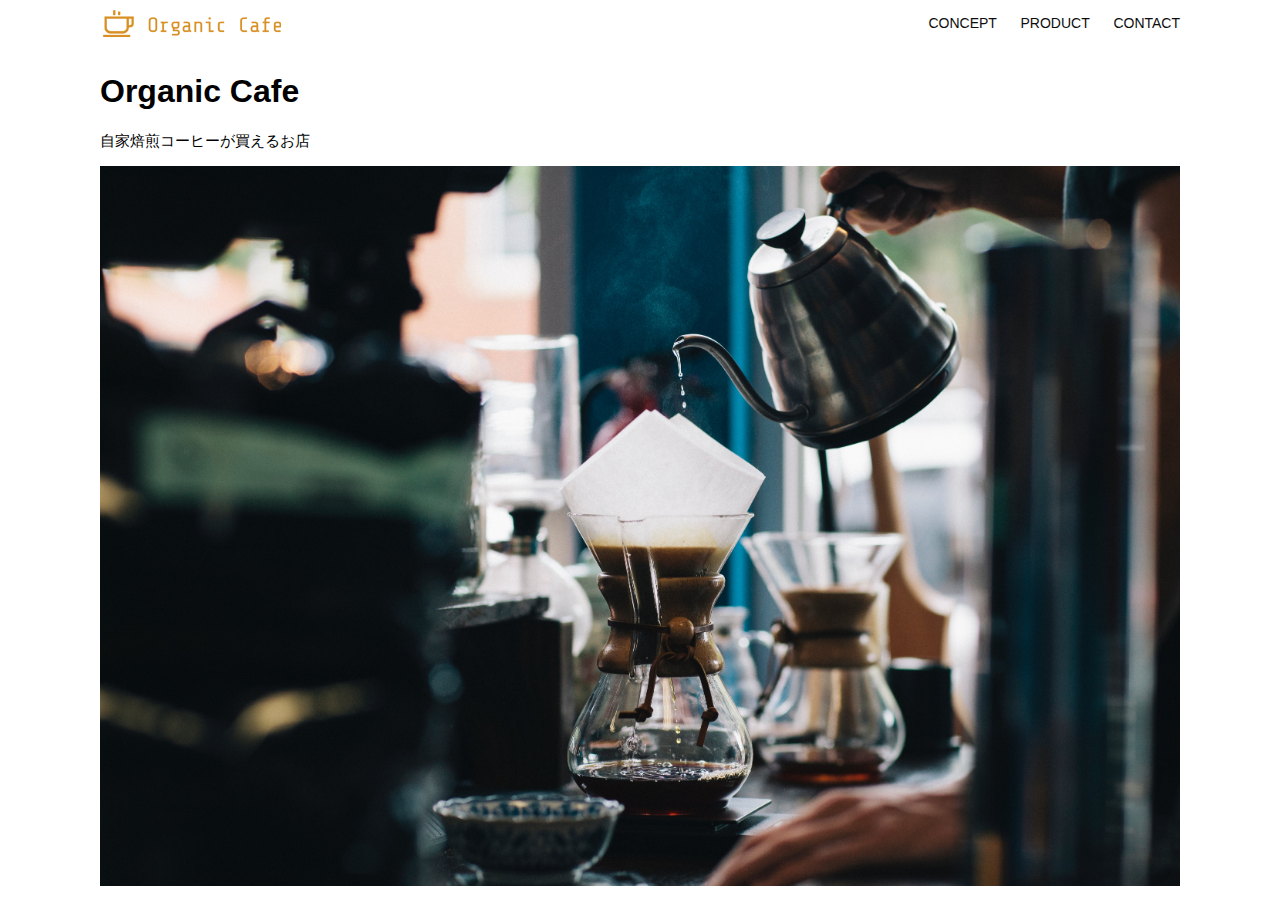
<file: hitm-css-kadai_013/index.html>
<!DOCTYPE html>
<html>
  <head>
    <title>Organic Cafe</title>
    <meta charset="UTF-8" />
    <meta name="description" content="自家焙煎のコーヒーがお家で楽しめるOrganic Cafe"/>
    <meta name="viewport" content="width=device-width, initial-scale=1.0" />
    <link rel="stylesheet" href="style.css" />
  </head>
  <body>
    <!-- ヘッダー -->
    <header>
      <!-- ロゴ -->
      <a href="index.html" id="logo"><img src="images/logo.png" alt="トップページに戻る"/></a>

      <!-- PC用ナビゲーション -->
      <nav id="nav-pc">
        <a href="index.html#concept">CONCEPT</a>
        <a href="index.html#product">PRODUCT</a>
        <a href="index.html#contact">CONTACT</a>
      </nav>

       <!-- スマホ向けハンバーガーメニュー画像 -->
    <img id="menu-sp" src="images/button-menu.png" alt="ナビゲーションを開く" onclick="document.getElementById('nav-sp').style.display = 'block'">

    </header>

     <!-- スマホ用ナビゲーション -->
     <nav id="nav-sp">
           <img id="close" src="images/button-close.png" alt="ナビゲーションを閉じる" onclick="document.getElementById('nav-sp').style.display = 'none'">
           <a id="logo-sp" href="index.html" onclick="document.getElementById('nav-sp').style.display = 'none'">
             <img src="images/logo-sp.png" alt="トップページに戻る">
           </a>

           <a class="menu" href="index.html#concept" onclick="document.getElementById('nav-sp').style.display = 'none'">CONCEPT</a>
         
           <a class="menu" href="index.html#product" onclick="document.getElementById('nav-sp').style.display = 'none'">PRODUCT</a>
         
          <a class="menu" href="index.html#contact" onclick="document.getElementById('nav-sp').style.display = 'none'">CONTACT</a>
         
     </nav>

    <main>
      <article>
        <!-- メインビジュアル -->
        <section id="main-visual">
          <div id="main-message">
            <h1>Organic Cafe</h1>
            <p>自家焙煎コーヒーが買えるお店</p>
          </div>
          <img src="images/main-image.jpg" alt="コーヒーをハンドドリップで淹れる画像"/>
        </section>
      </article>
    </main>
  </body>
</html>
</file>
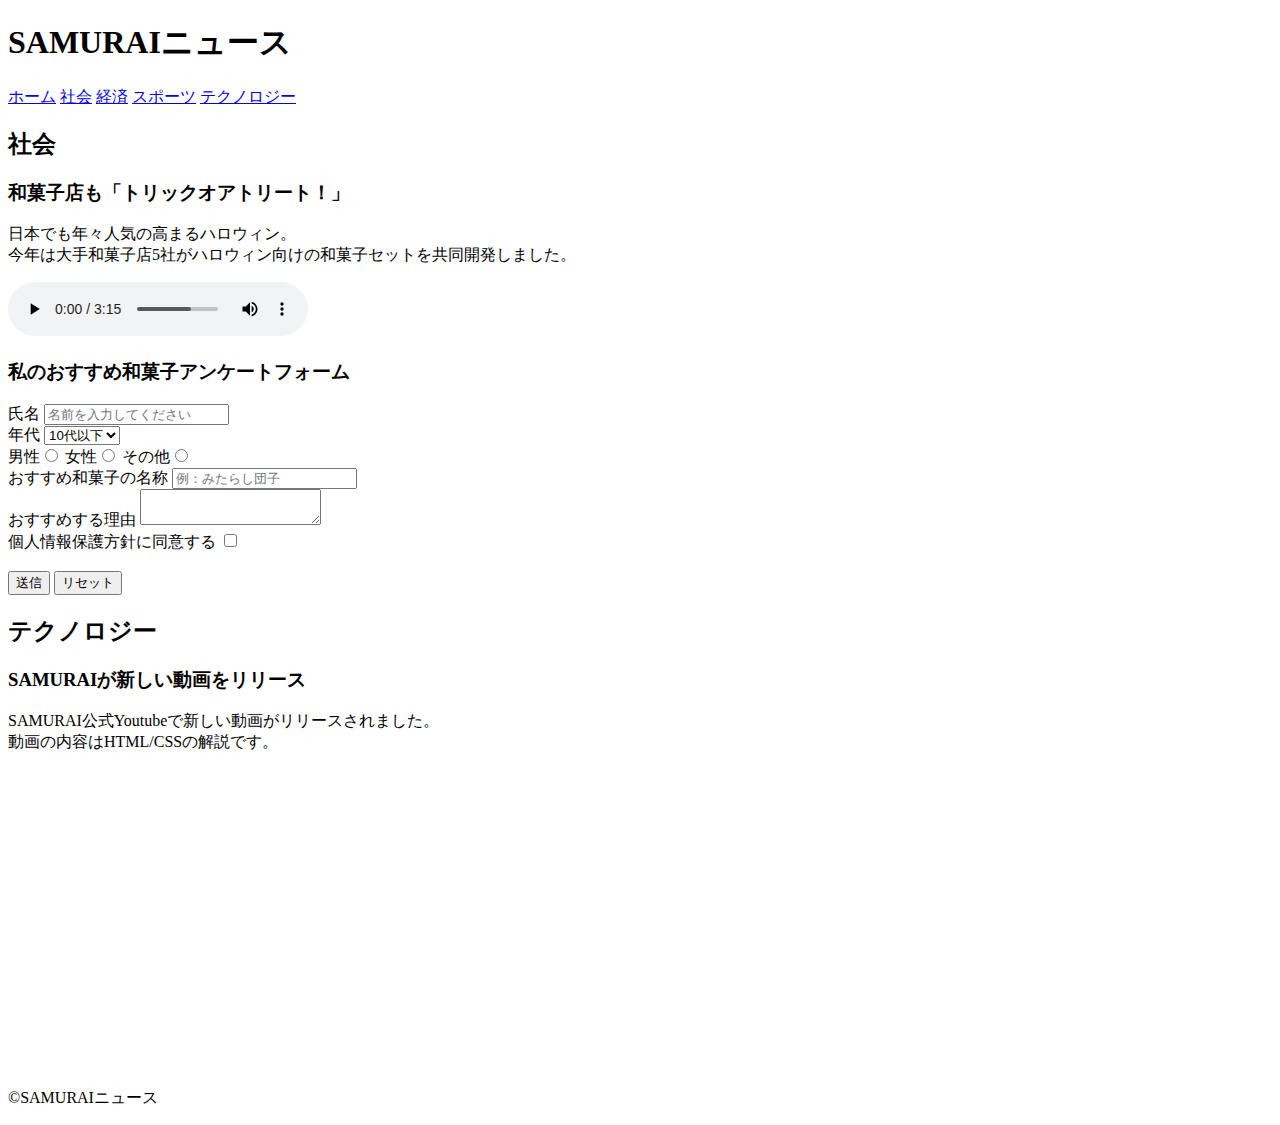
<file: kadai_008/kadai_008.html>
<!DOCTYPE html>
<html>
<head>
  <title>8章課題</title>
  <meta name="description" content="このページは8章の課題です。">
  <meta charset="UTF-8">
</head>
<body>
  <header>
    <h1>SAMURAIニュース</h1>
    <nav>
      <a href="layout.html">ホーム</a>
      <a href="https://www.sejuku.net/">社会</a>
      <a href="https://www.sejuku.net/">経済</a>
      <a href="https://www.sejuku.net/">スポーツ</a>
      <a href="https://www.sejuku.net/">テクノロジー</a>
    </nav>
  </header>
  <main>
    <article>
      <h2>社会</h2>
      <section>
        <h3>和菓子店も「トリックオアトリート！」</h3>
        <p>日本でも年々人気の高まるハロウィン。<br>
        今年は大手和菓子店5社がハロウィン向けの和菓子セットを共同開発しました。</p>
        <audio src="ichi.mp3" controls></audio>
       </section>
      <section>
        <h3>私のおすすめ和菓子アンケートフォーム</h3>
        <form>
          <label>氏名</label>
          <input type="text" placeholder="名前を入力してください">
          <br>

          <label>年代</label>
          <select>
            <option>10代以下</option>
            <option>20代</option>
            <option>30代</option>
            <option>40代以上</option>
          </select>
          <br>

          <label>男性</label><input type="radio" name="gender">
          <label>女性</label><input type="radio" name="gender">
          <label>その他</label><input type="radio" name="gender">
          <br>

           <label>おすすめ和菓子の名称</label>
           <input type="text" placeholder="例：みたらし団子">
           <br>

           <label>おすすめする理由</label>
           <textarea></textarea>
           <br>

           <label>個人情報保護方針に同意する</label>
           <input type="checkbox">
           <br>
           <br>

           <input type="submit" value="送信">
           <input type="reset" value="リセット">
        </form>
      </section>
    </article>
    <article>
      <h2>テクノロジー</h2>
      <section>
        <h3>SAMURAIが新しい動画をリリース</h3>
        <p>SAMURAI公式Youtubeで新しい動画がリリースされました。<br>
          動画の内容はHTML/CSSの解説です。
          <br>
      
          <iframe width="560" height="315"
          src="https://www.youtube.com/embed/2JLiGSUohEo?si=jkOXRo82fszuto1"
          title="Youtube video player"
          frameborder="0"
          allow="accelerometer; autoplay; clipboard-write; encrypted-media;
           gyroscope; picture-in-picture; web-share" referrerpolicy="strict-origin-when-cross-origin"
            allowfullscreen></iframe>

      </section>
    </article>
  </main>
  <footer>
    <p>&copy;SAMURAIニュース</p>
  </footer>
</body>
</html>
</file>
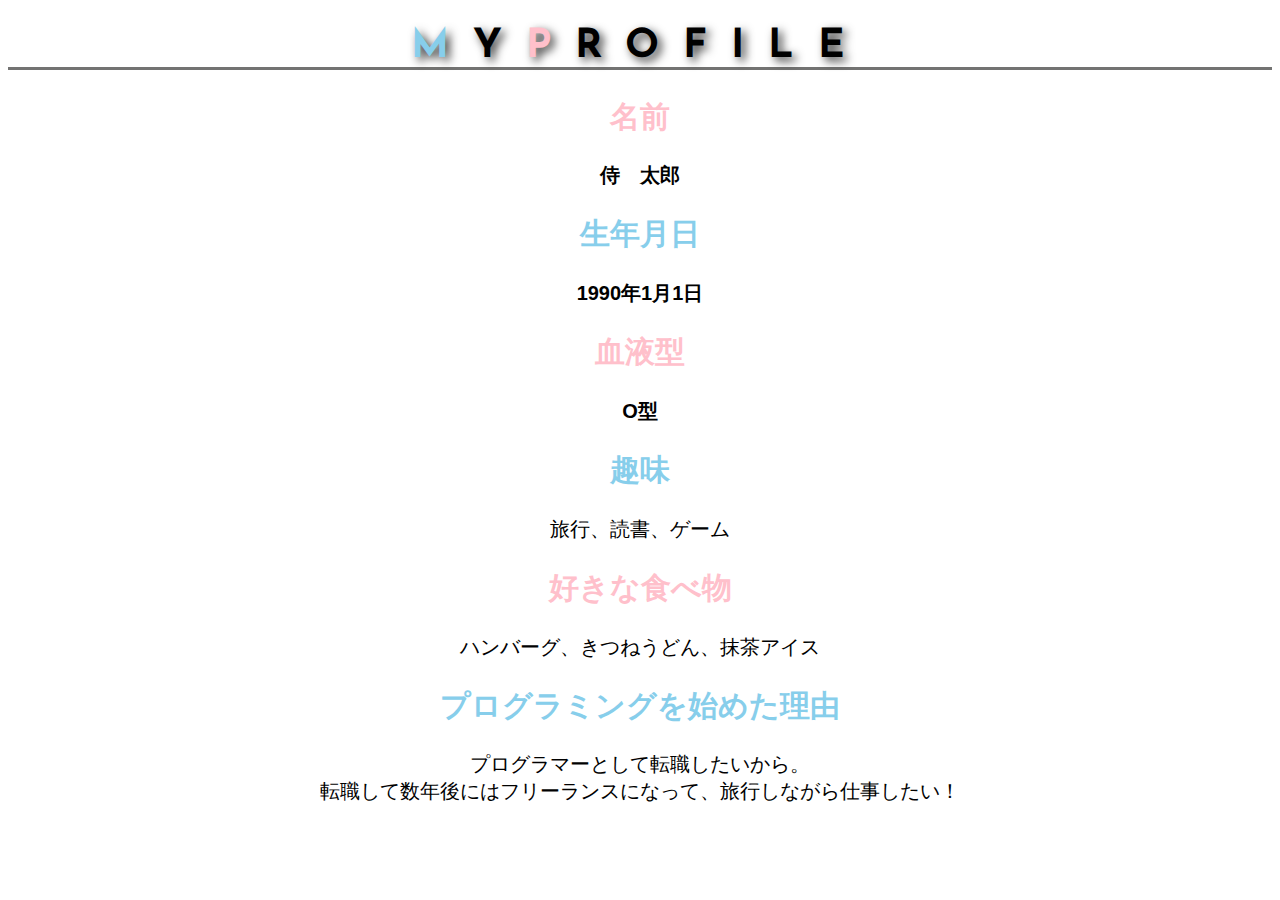
<file: kadai_015/kadai_015.html>
<!DOCTYPE html>
<html>
<head>
  <title>15章課題</title>
  <meta charset="UTF-8">
  <meta name="description" content="このページは15章の課題です。">
  <link rel="stylesheet" href="style.css">
  <link rel="preconnect" href="https://fonts.googleapis.com">
  <link rel="preconnect" href="https://fonts.gstatic.com" crossorigin>
  <link href="https://fonts.googleapis.com/css2?family=Josefin+Sans&display=swap" rel="stylesheet">
</head>
<body>
  <h1><span class="blue">M</span>Y<span class="pink">P</span>ROFILE</h1>
  <div id="basic">
    <h2 class="pink">名前</h2>
    <p>侍　太郎</p>
    <h2 class="blue">生年月日</h2>
    <p>1990年1月1日</p>
    <h2 class="pink">血液型</h2>
    <p>O型</p>
  </div>
  <h2 class="blue">趣味</h2>
  <p>旅行、読書、ゲーム</p>
  <h2 class="pink">好きな食べ物</h2>
  <p>ハンバーグ、きつねうどん、抹茶アイス</p>
  <h2 class="blue">プログラミングを始めた理由</h2>
  <p>プログラマーとして転職したいから。<br>転職して数年後にはフリーランスになって、旅行しながら仕事したい！</p>
</body>
</html>
</file>
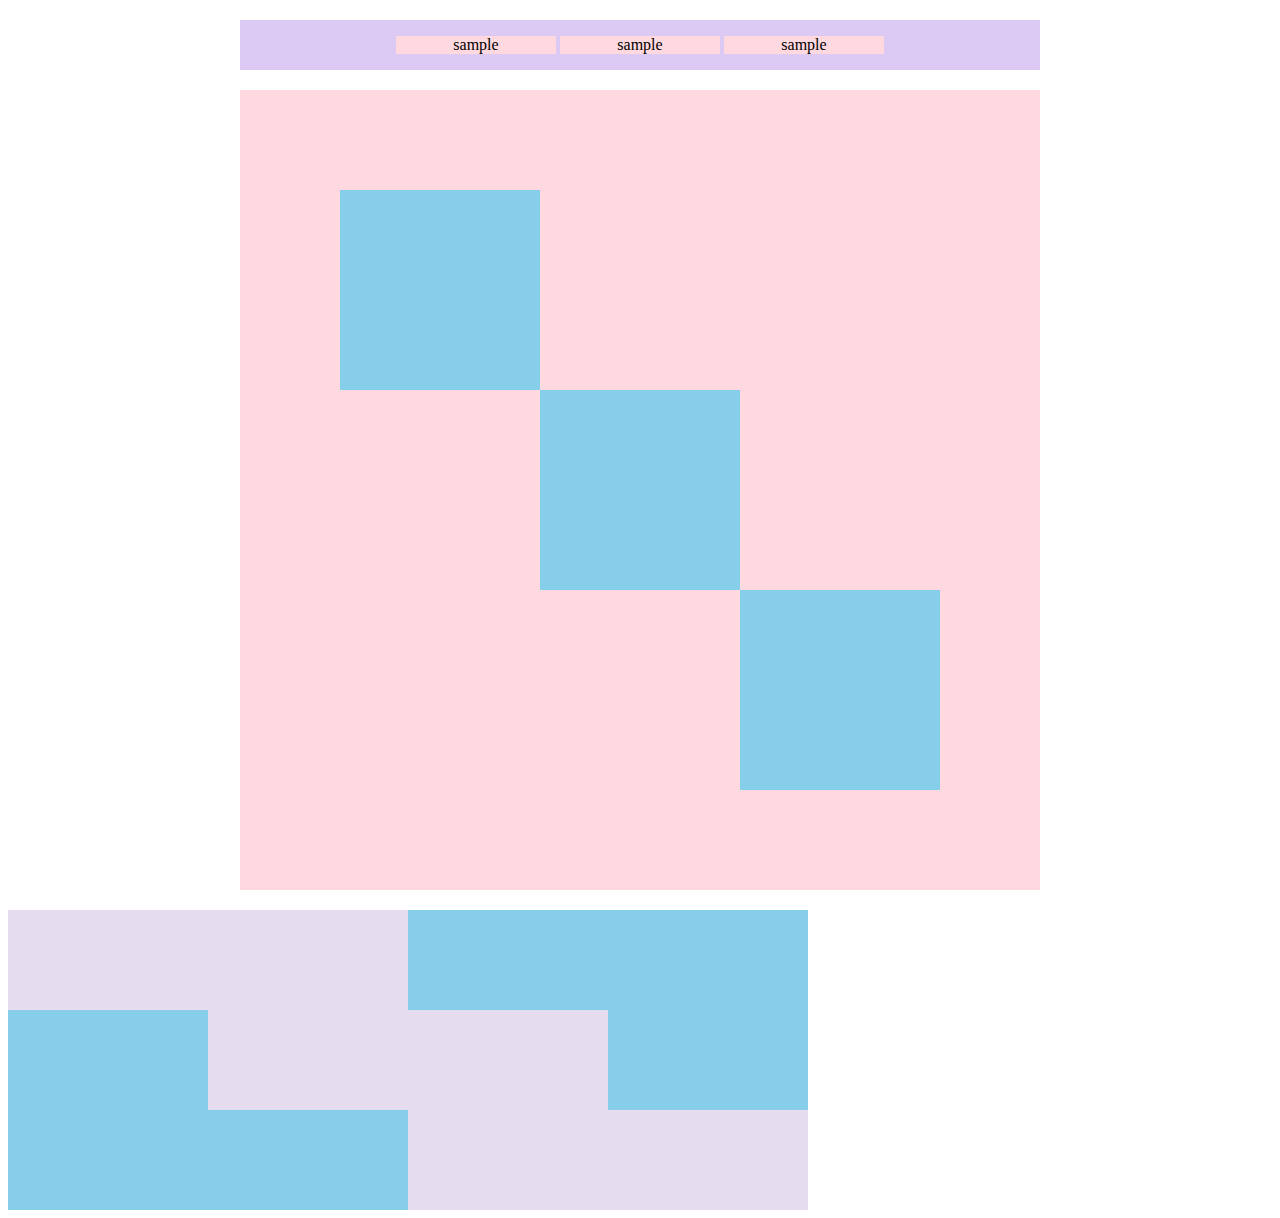
<file: kadai_018/kadai_018.html>
<!DOCTYPE html>
<html>
<head>
  <meta charset="UTF-8">
  <link rel="stylesheet" href="style.css">
  <meta name="description" content="このページは18章の課題です。">
  <title>18章課題</title>
</head>
<body>
  <div id="top">
    <p class="top-child">sample</p>
    <p class="top-child">sample</p>
    <p class="top-child">sample</p>
  </div>
  <div id="middle">
    <div id="middle-child01"></div>
    <div id="middle-child02"></div>
    <div id="middle-child03"></div>
  </div>
  <div id="bottom">
    <div id="bottom-child01"></div>
    <div id="bottom-child02"></div>
    <div id="bottom-child03"></div>
  </div>
</body>
</html>
</file>
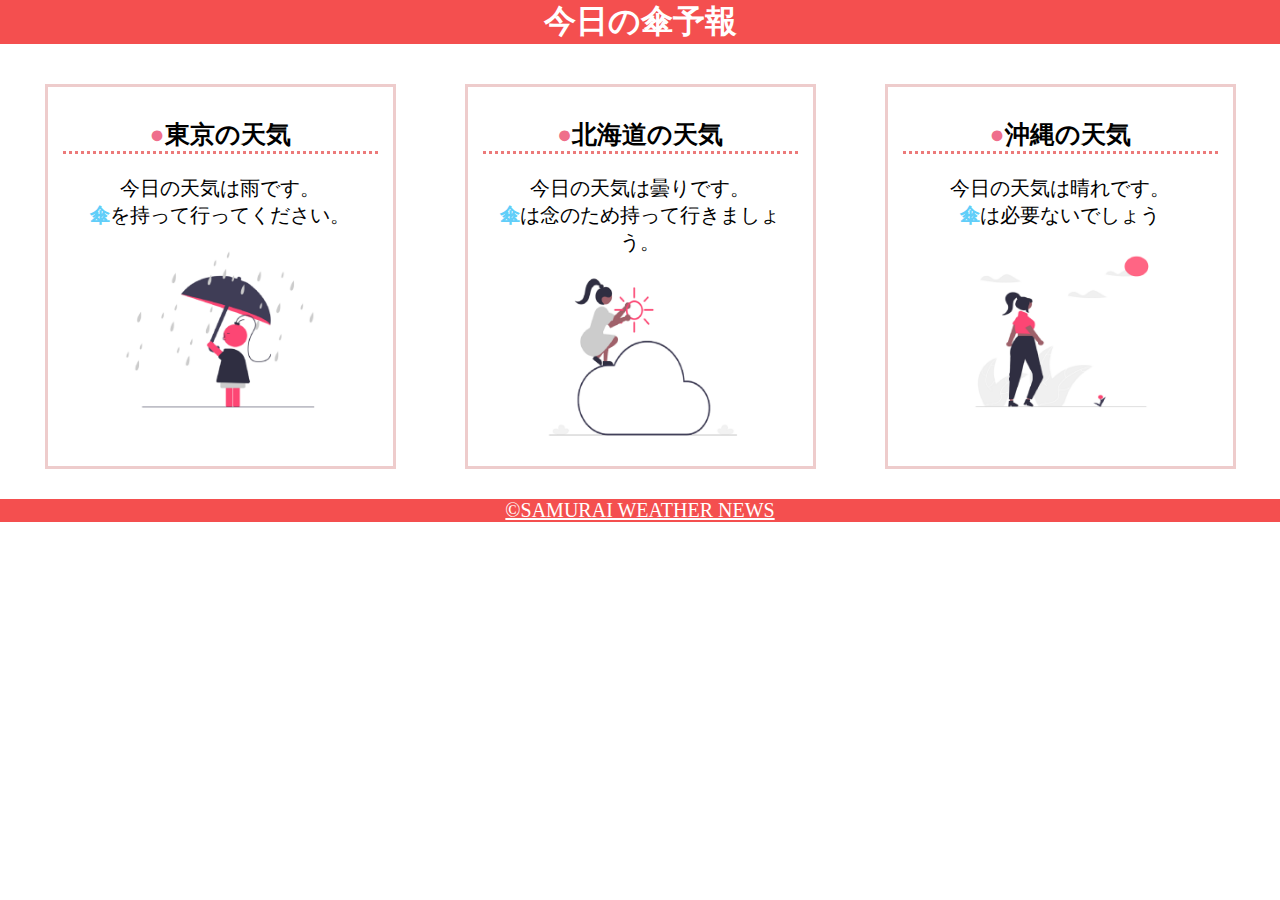
<file: kadai_022/kadai_022.html>
<!DOCTYPE html>
<html>
    <head>
        <meta charset="UTF-8">
        <meta name="viewport" content="width=device-width, initial-scale=1.0">
        <link rel="stylesheet" href="style.css">
        <meta name="description" content="このページは22章の課題です。">
        <title>22章課題</title>
    </head>
    <body>
       
        <header>
            <h1>今日の傘予報</h1>
        </header>  
 
        <main>

            <div id="parent">
                <div class="contents">
                    <h2>東京の天気</h2>
                    <p>今日の天気は雨です。</p>
                    <p>傘を持って行ってください。</p>
                    <img src="images/rainy.png" alt="雨">
                </div>
 
                <div class="contents">
                    <h2>北海道の天気</h2>
                    <p>今日の天気は曇りです。</p>
                    <p>傘は念のため持って行きましょう。</p>
                    <img src="images/cloudy.png" alt="曇り">
                </div>
 
                <div class="contents">
                    <h2>沖縄の天気</h2>
                    <p>今日の天気は晴れです。</p>
                    <p>傘は必要ないでしょう</p>
                    <img src="images/sunny.png" alt="晴れ">
                </div>

            </div>    
 
        </main>
 
        <footer>
            <a href="https://www.sejuku.net/corp/">&copy;SAMURAI WEATHER NEWS</a>
         </footer>
 
    </body>
</html>
</file>
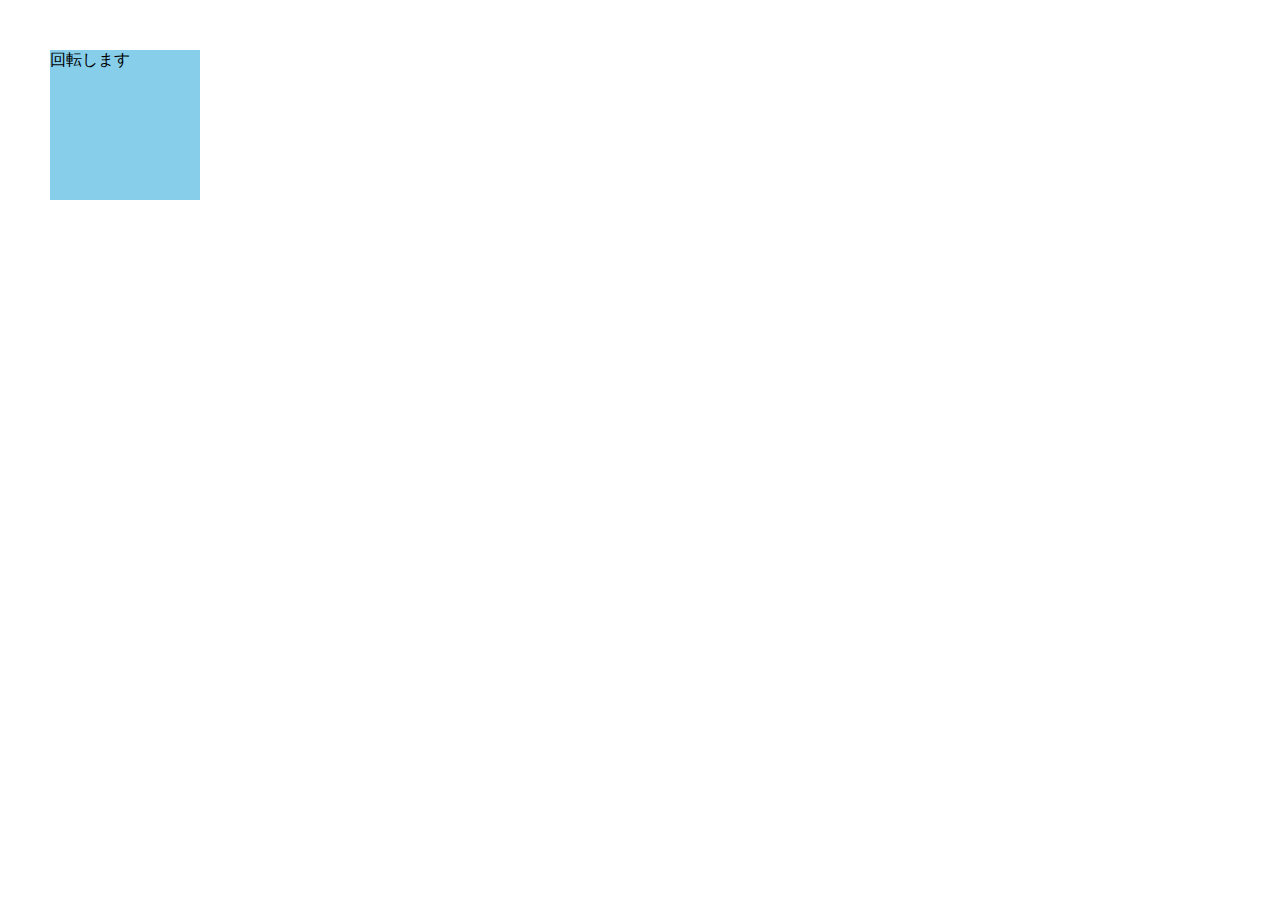
<file: kadai_mdn_css/mdn.html>
<!DOCTYPE html>
<html>

<head>
    <style>
        div {
            position: absolute;
            left: 50px;
            top: 50px;
            width: 150px;
            height: 150px;
            background-color: skyblue;
        }
         .rotate-20 {
                transform: rotate(20deg);
            }
    </style>
</head>

<body>
    <div>
        回転します
    </div>

</body>

</html>
</file>
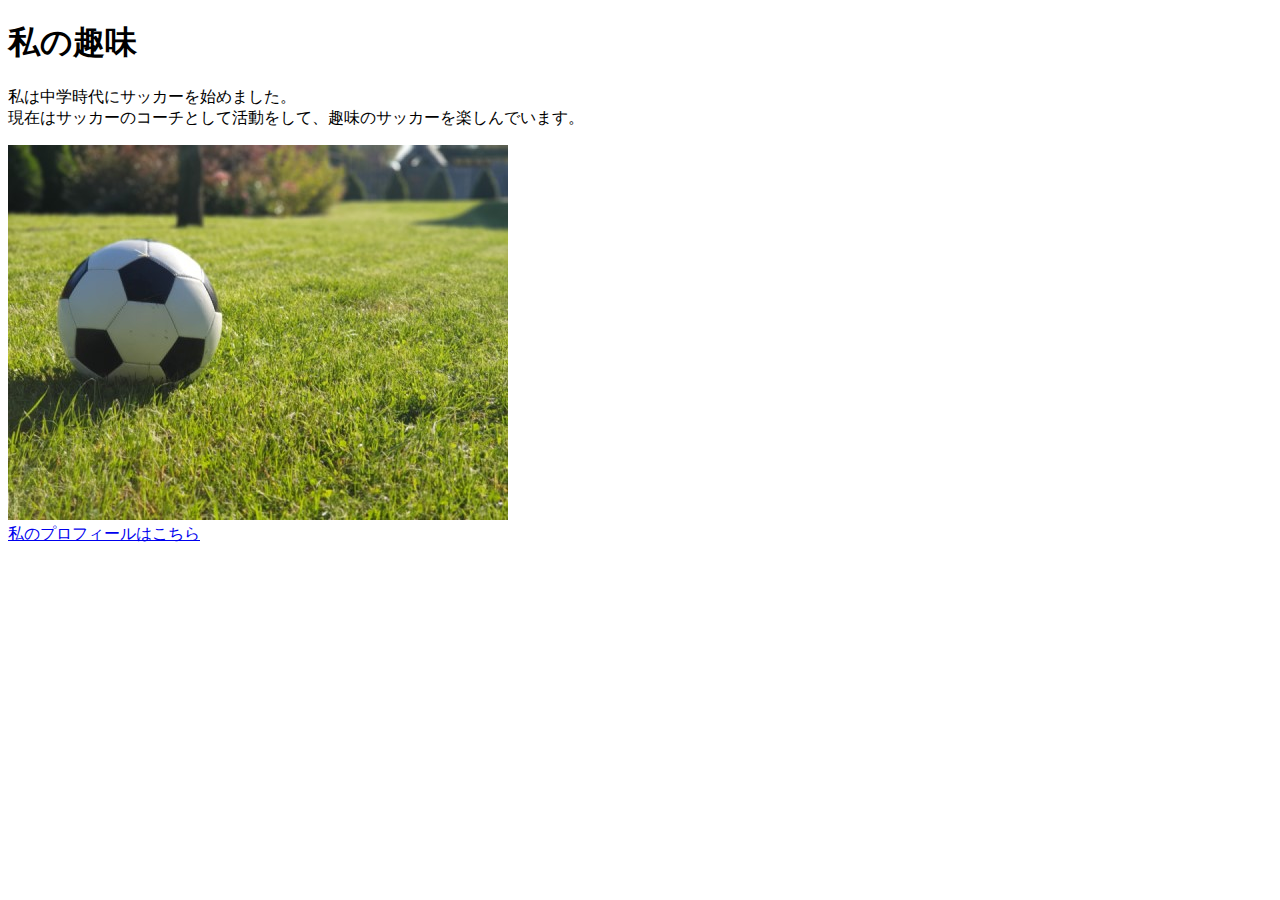
<file: kadai_005/html/kadai_005.html>
<!DOCTYPE html>
<html>
<head>
  <title>5章課題</title>
  <meta name="description" content="このページは5章の課題です。">
  <meta charset="UTF-8">
</head>
<body>
  <h1>私の趣味</h1>
  <p>私は中学時代にサッカーを始めました。<br>
    現在はサッカーのコーチとして活動をして、趣味のサッカーを楽しんでいます。
  </p>
  <img src="../images/sample.jpg" alt="サッカーボール">
  <br>
  <a href="https://x.com/samuraijuku">私のプロフィールはこちら</a>
</body>
</html>
</file>
<file: hitm-css-kadai_013/style.css>
/* PC、スマホ共通スタイル */
body {
  font-family: "Source Sans Pro", "Hiragino Kaku Gothic ProN", Meiryo, Arial,
    sans-serif;
}

p {
  font-size: 15px;
}

#main-visual > img {
  width: 100%;
}

/*================
PC用のスタイル 
=================*/
@media screen and (min-width: 768px) {
  /* 横幅設定 */
#menu-sp {
  display: none;
}

#nav-sp {
  display: none;
}

  body {
    max-width: 1080px;
    min-width: 960px;
    margin: 0 auto 0 auto;
  }

  /* ヘッダー */
  header {
    display: flex;
    justify-content: space-between;
  }

  /* ナビゲーションのレイアウト */
  #nav-pc {
    text-align: right;
    font-size: 14px;
    padding-top: 15px;
  }

  /* ナビゲーションのリンクの装飾設定 */
  #nav-pc>a {
    text-decoration: none;
    margin-left: 20px;
  }

  #nav-pc>a:link {
    color: #0d0d0d;
  }

  #nav-pc>a:visited {
    color: #0d0d0d;
  }

  #nav-pc>a:hover {
    color: #0d0d0d;
    text-decoration: underline;
  }

  #nav-pc>a:active {
    color: #0d0d0d;
  }
}

/*================
SP用のスタイル 
=================*/
@media screen and (max-width: 767px) {

  body {
    min-width: 375px;
    margin: 0;
  }

  /* PC用ナビゲーションを非表示に */
  #nav-pc {
    display: none;
  }

  /* ハンバーガーメニュー */
  #menu-sp {
    float: right;
    padding: 0;
  }

  /* スマホ用ナビゲーション */
  #nav-sp {
    background-color: #ce933e;
    position: absolute;
    left: 0;
    top: 0;
    height: 100%;
    width: 100%;
    display: none;
    z-index: 100;
  }

  #nav-sp nav ul {
    padding-left: 0;
  }

  #nav-sp nav li {
    list-style: none;
  }

  /* ×ボタン */
  #close {
    position: absolute;
    top: 20px;
    right: 20px;
  }

  /* ナビゲーションメニュー用ロゴ */
  #logo-sp {
    margin: 80px 0 30px 20px;
  }

  #nav-sp a {
    display: block;
  }
  
  #nav-sp a:link {
    color: #ffffff;
  }

  #nav-sp a:visited {
    color: #ffffff;
  }
  
  /* スマホ用ナビゲーションのホバースタイル */
  #nav-sp a:hover {
    color: #ffffff;
    text-decoration: underline;
  }

  #nav-sp a:active {
    color: #ffffff;
  }

  #nav-sp .menu {
    text-decoration: none;
    display: block;
    margin: 0 20px 0 20px;
    height: 44px;
    font-size: 16px;
    background-image: url("images/arrow.png");
    background-repeat: no-repeat;
    background-position: right top;
  }

  /* PCの画面幅の場合にSPのナビゲーションを非表示にする */
  @media only screen and (min-width: 7687px) {
    #menu-sp {
      display: none;
    }
    #nav-sp {
      display: none;
    }
  }
}
</file>
<file: kadai_015/style.css>
html {
  font-size: 20px;
  text-align: center;
}
body {
  font-family: "Arial", "Meiryo", sans-serif;
}
h1 {
   font-family: "Josefin Sans", sans-serif;
   font-size: 2rem;
   letter-spacing: 1.2rem;
   text-shadow: 4px 4px 10px rgba(0,0,0,0.8);
   border-bottom: 3px solid rgb(115, 115, 114);

}
.blue {
  color: skyblue;
}
.pink {
  color: rgb(255, 192, 203);
}
#basic >p {
  font-weight: bold;
}
</file>
<file: kadai_018/style.css>
#top {
  width: 800px;
  background: #dcc9f4;
  margin: 20px auto;
  text-align: center;
}

.top-child {
  width: 20%;
  background-color: #ffd9df;
  display: inline-block;
}

#middle {
  width: 800px;
  height: 800px;
  margin: 20px auto;
  background-color: #ffd9df;
  position: relative;
}

#middle-child01, #middle-child02, #middle-child03 {
  width: 200px;
  height: 200px;
  background-color: #87ceeb;
}

#middle-child01 {
 position: absolute;
 top: 100px;
 left: 100px 
}

#middle-child02 {
  position: absolute;
  top: 300px;
  left: 300px;
}

#middle-child03 {
  position: absolute;
  top: 500px;
  left: 500px;
}

#bottom {
  width: 800px;
  height: 300px;
  background-color: #87ceeb;
}

#bottom-child01, #bottom-child02, #bottom-child03 {
  width: 400px;
  height: 100px;
  background-color: #e5dcf0;
  position: relative;
}

#bottom-child02 {
  left: 200px;
}

#bottom-child03 {
  left: 400px;
}
</file>
<file: kadai_022/style.css>
h1, p, body {
  margin: 0;
}

p, a {
  font-size: 20px;
}

header {
  margin-bottom: 20px;
  background-color: rgb(244, 79, 79);
  text-align: center;

  h1 {
    color: rgb(255, 255, 255);
  }
}

main {
  margin: 10px;

  #parent {
    display: flex;
    justify-content: space-around;

  .contents {
    border: 3px solid rgb(238, 204, 204);
    flex-basis: 25%;
    padding: 10px 15px;
    margin: 20px 0;
    text-align: center;

    p:nth-of-type(2)::first-letter {
      font-weight: bold;
      color: rgb(97, 206, 249);
    }

    img {
      margin: 10px 0;
      width: 70%;
    }

    h2 {
      font-size: 25px;
      border-bottom: 3px dotted rgb(236, 122, 122);
      }
    
     h2::before {
        content: "●";
        color: rgb(239, 111, 139);
      }
      }
   }
  }

footer {
  background-color: rgb(244, 79, 79);
  text-align: center;

  a {
    color: rgb(255, 255, 255);
  }

  a:visited {
    color: rgb(193, 234, 251);
  }


  a:hover {
    color: rgb(245, 178, 168);
  }
}

@media screen and (max-width: 768px) {
  h2 {
    font-size: 30px;

  p {
    font-size: 25px;
  }

  #parent {
    display: flex;
    flex-direction: column;
  }
}
</file>
